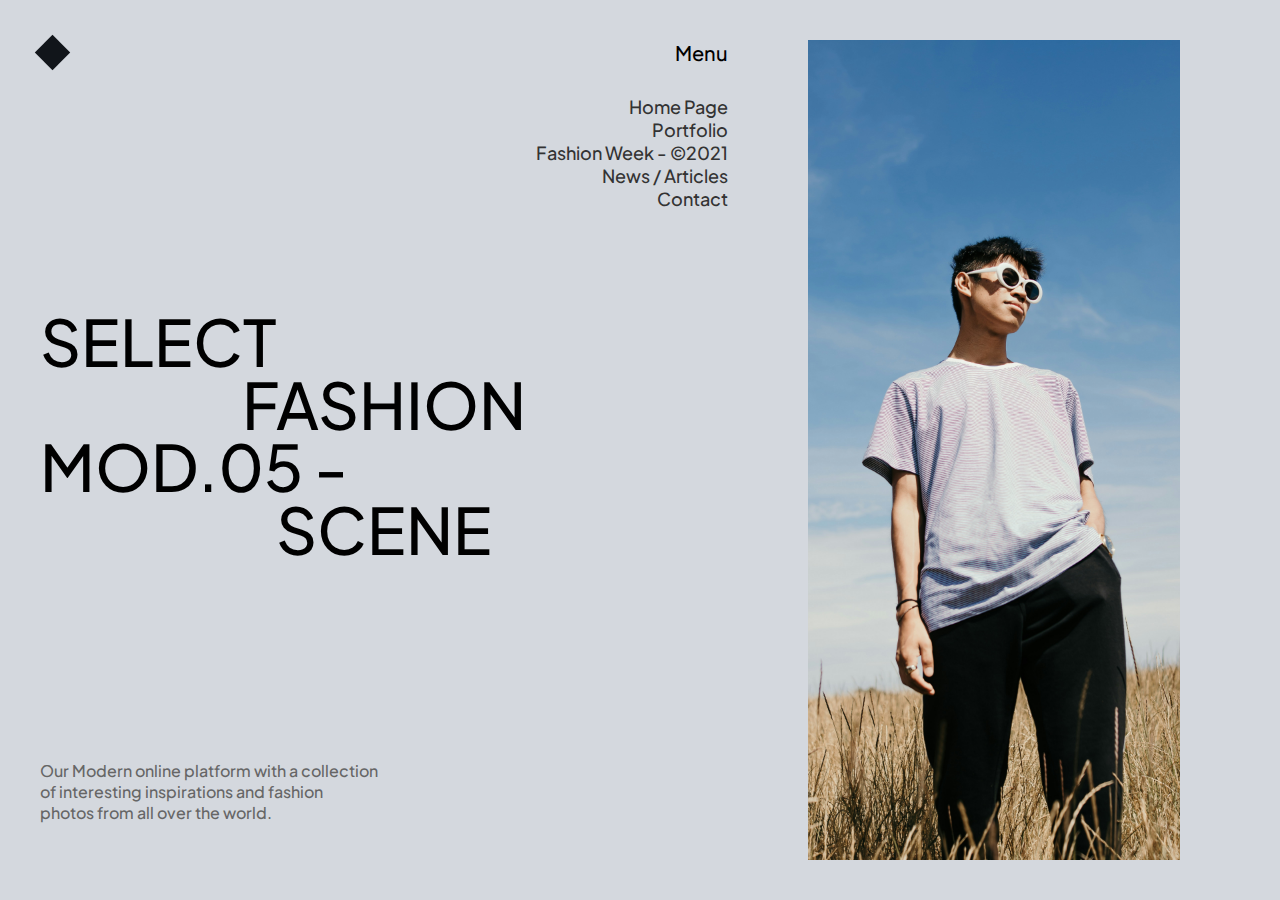
<file: index.html>
<!DOCTYPE html>
<html lang="en">
<head>
    <meta charset="UTF-8">
    <meta name="viewport" content="width=device-width, initial-scale=1.0">
    <title>Fashion Look - Project 1</title>
    <link rel="stylesheet" href="assets/css/styles.css">
</head>
<body>
    <div class="main">
        <div class="left-top-left">
            <div class="square"></div>
        </div>

        <div class="left-top-right">
            <h4>Menu</h4>
            <h5>Home Page</h5>
            <h5>Portfolio</h5>
            <h5>Fashion Week - ©2021</h5>
            <h5>News / Articles</h5>
            <h5>Contact</h5>
        </div>

        <div class="left-center">
            <h1>Select</h1>
            <h1>Fashion</h1>
            <h1>Mod.05 -</h1>
            <h1>Scene</h1>
        </div>

        <div class="left-bottom">
            <p>Our Modern online platform with a collection</p>
            <p>of interesting inspirations and fashion</p>
            <p>photos from all over the world.</p>
        </div>
        <div class="right">
            <img src="assets/img/hero.jpg" alt="Men Image">
        </div>
    </div>
</body>
</html>
</file>
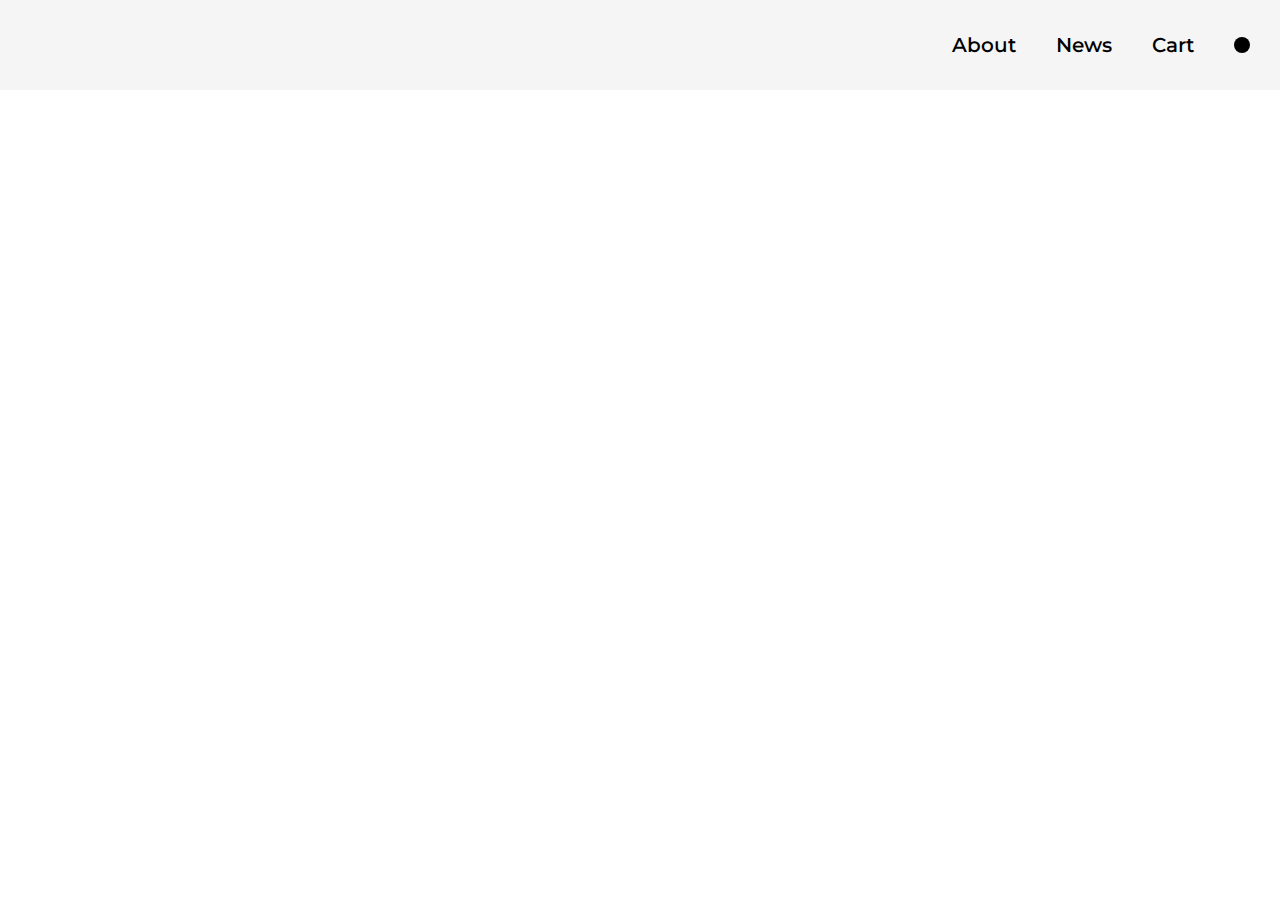
<file: 2. Shop Jacket/index.html>
<!DOCTYPE html>
<html lang="en">
<head>
    <meta charset="UTF-8">
    <meta name="viewport" content="width=device-width, initial-scale=1.0">
    <title>Shop Jacket</title>
    <link rel="stylesheet" href="assets/css/styles.css">
    <link rel="stylesheet" href="https://unicons.iconscout.com/release/v4.0.8/css/line.css">
</head>
<body>
    <div class="main">
        <nav>
            <h4>About</h4>
            <h4>News</h4>
            <h4>Cart</h4>
            <h4 class="nav__icon"><i class="uil uil-shopping-bag"></i></h4>
        </nav>
    </div>
</body>
</html>
</file>
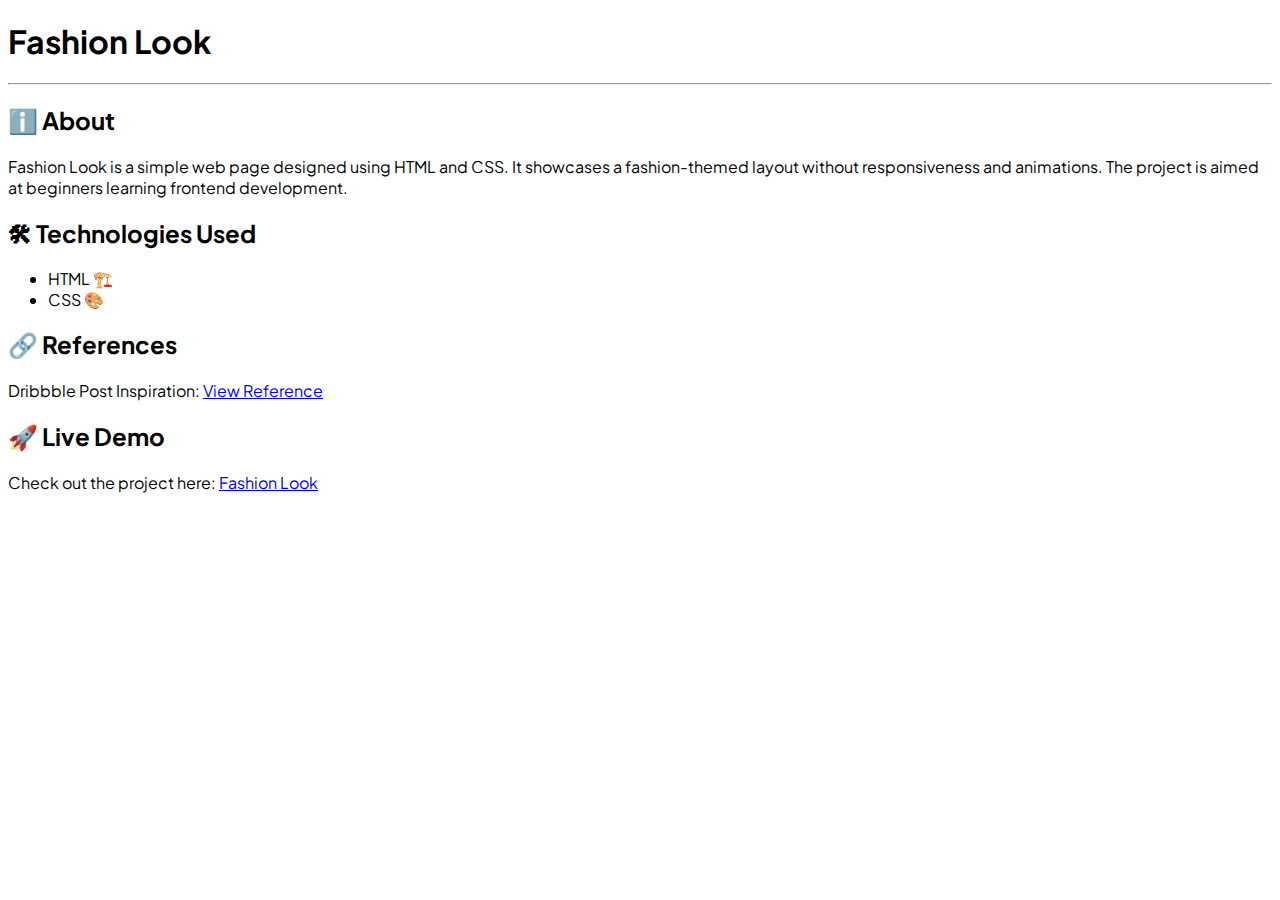
<file: 1. Fashion Look/readme.html>
<!DOCTYPE html>
<html lang="en">

<head>
    <meta charset="UTF-8">
    <meta name="viewport" content="width=device-width, initial-scale=1.0">
    <title>Fashion Look - Project 1</title>
    <style>
        @import url('https://fonts.googleapis.com/css2?family=Plus+Jakarta+Sans:ital,wght@0,200..800;1,200..800&display=swap');

        *{
            font-family: "Plus Jakarta Sans", serif;
        }
    </style>
</head>

<body>
    <h1>Fashion Look</h1>
    <hr>
    <h2>ℹ️ About</h2>
    <p>Fashion Look is a simple web page designed using HTML and CSS. It showcases a fashion-themed layout without
        responsiveness and animations. The project is aimed at beginners learning frontend development.</p>

    <h2>🛠 Technologies Used</h2>
    <ul>
        <li>HTML 🏗️</li>
        <li>CSS 🎨</li>
    </ul>

    <h2>🔗 References</h2>
    <p>Dribbble Post Inspiration: <a href="https://dribbble.com/shots/16636382-Fashion-Look-Website-concept"
            target="_blank">View Reference</a></p>

    <h2>🚀 Live Demo</h2>
    <p>Check out the project here: <a href="https://janitkapdiya.github.io/FrontNest/1.%20Fashion%20Look" target="_blank">Fashion
            Look</a></p>
</body>

</html>
</file>
<file: assets/css/styles.css>
@import url('https://fonts.googleapis.com/css2?family=Plus+Jakarta+Sans:ital,wght@0,200..800;1,200..800&display=swap');

*{
    margin: 0;
    padding: 0;
    box-sizing: border-box;
    font-family: "Plus Jakarta Sans", serif;
    font-weight: 500;
}

html,body{
    width: 100%;
    height: 100%;
    background-color: #d4d8de;
}

.main{
    height: 100%;
    width: 100%;
    display: grid;
    grid-template-columns: 30% 30% 40%;
    grid-template-rows: 30% 50% 20%;
}

.left-top-left{
    /* background-color: crimson; */
    padding: 40px;
}

.left-top-right{
    /* background-color: tomato; */
    justify-self: end;
    padding: 40px;
    text-align: end;
}

.left-top-right h4{
    margin-bottom: 30px;
    font-size: 20px;
    font-weight: 500;
}

.left-top-right h5{
    font-size: 18px;
    font-weight: 500;
    color: #333333;
}

.right{
    /* background-color: blueviolet; */
    grid-column: 3;
    grid-row: 1 / 4;
    padding: 40px;
    padding-right: 100px;
}

.right img{
    width: 100%;
    height: 100%;
    object-fit: cover;
}

.left-center{
    /* background-color: royalblue; */
    grid-column: 1/3;
    padding: 40px;
}

.left-center h1{
    font-size: 5vw;
    line-height: 4.9vw;
    font-weight: 500;
    text-transform: uppercase;
}

.left-center h1:nth-child(2n){
    text-align: center;
}

.left-bottom{
    /* background-color: chartreuse; */
    grid-column: 1/3;
    padding: 40px;
}

.left-bottom p{
    color: #666666;
    font-weight: 500;
}

.square{
    height: 25px;
    width: 25px;
    background-color: #11151a;
    rotate: 45deg;
}
</file>
<file: 2. Shop Jacket/assets/css/styles.css>
@import url('https://fonts.googleapis.com/css2?family=Montserrat:ital,wght@0,100..900;1,100..900&display=swap');

*{
    margin: 0;
    padding: 0;
    box-sizing: border-box;

    font-weight: 500;
}

html,body{
    width: 100%;
    height: 100%;
    font-family: "Montserrat", serif;
}

.main{
    height: 100%;
    width: 100%;
    background-color: #ffffff;
}

nav{
    height: 10%;
    display: flex;
    background-color: whitesmoke;
    align-items: center;
    justify-content: flex-end;
    gap: 40px;
    padding: 0 30px;
}

nav h4{
    font-size: 20px;
    font-weight: 550;
}

.nav__icon{
    background-color: #000000;
    color: #ffffff;
    padding: 8px;
    border-radius: 50%;
}
</file>
